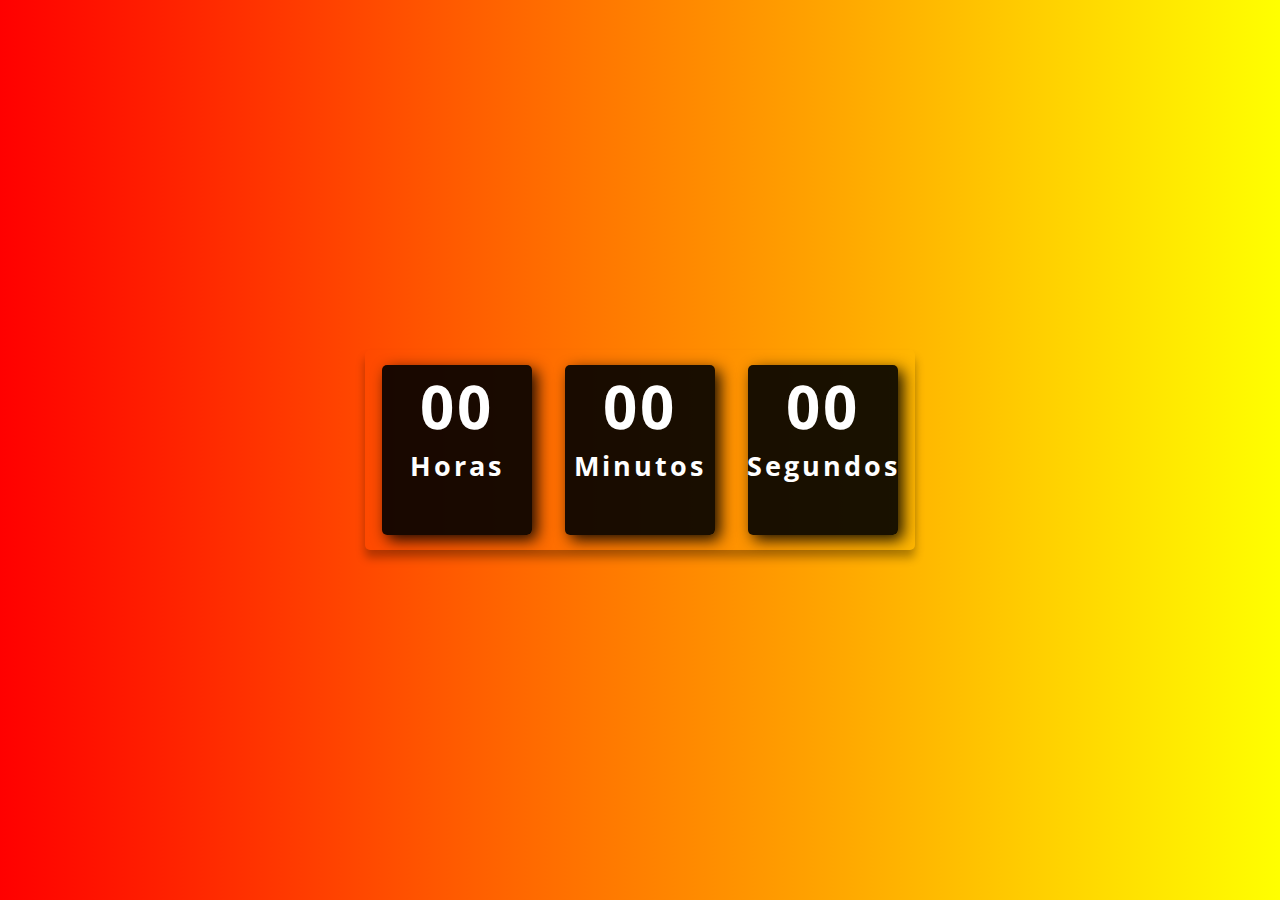
<file: Relogio Digital/index.html>
<!DOCTYPE html>
<html lang="pt">
<head>
    <meta charset="UTF-8">
    <meta name="viewport" content="width=device-width, initial-scale=1.0">
    <title>Relogio Digital</title>
    <link rel="stylesheet" href="assets/style.css">
</head>
<body>
    <div class="relogio">
    <div>
        <span id="horas">00</span>
        <span class="tempo">Horas</span>
    </div>

    <div>
        <span id="minutos">00</span>
        <span class="tempo">Minutos</span> 
    </div>

    <div>
        <span id="segundos">00</span>
        <span class="tempo">Segundos</span>
    </div>
</div>

<script src="/Relogio Digital/assets/script.js"></script>
</body>
</html>
</file>
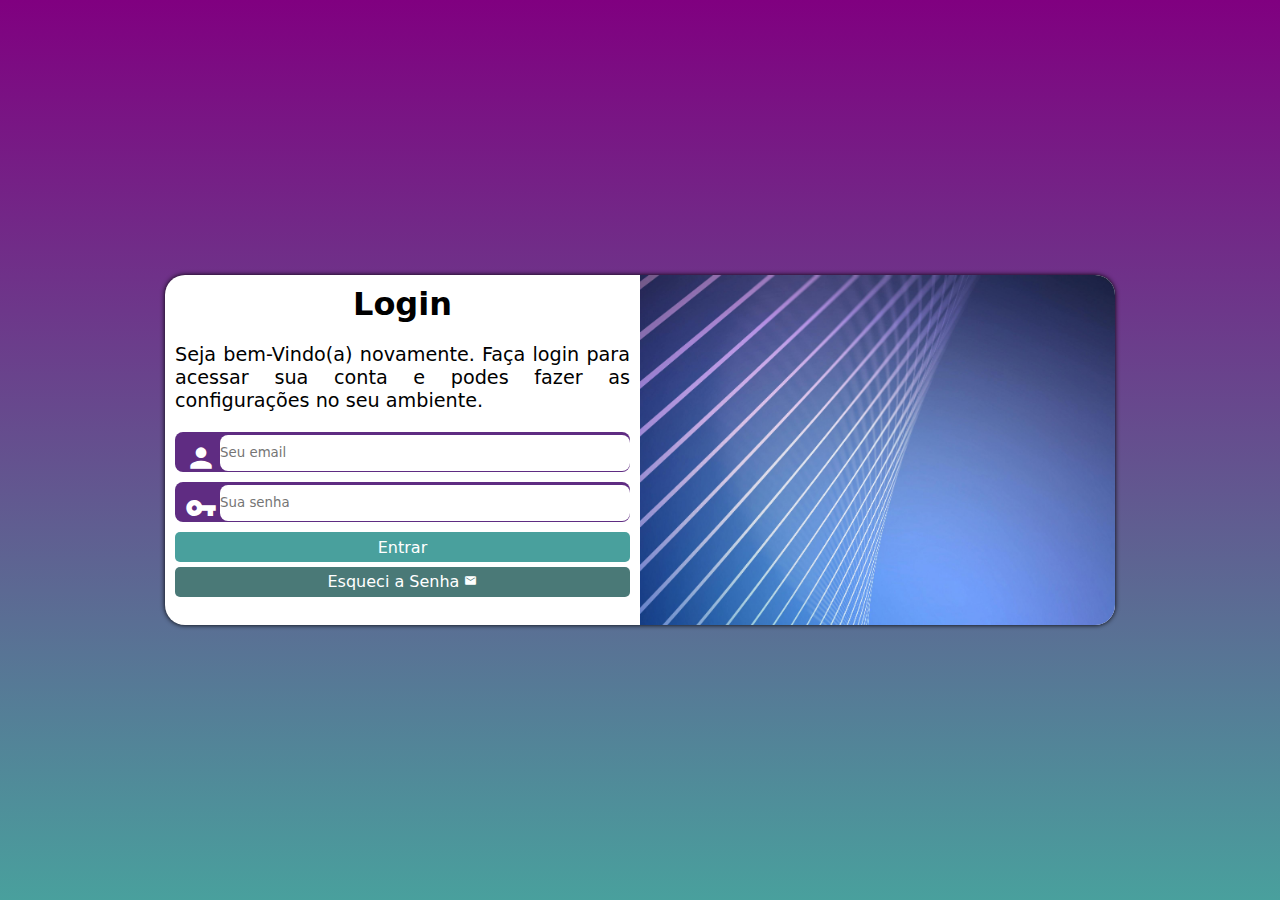
<file: tela/index.html>
<!DOCTYPE html>
<html lang="pt">
<head>
    <meta charset="UTF-8">
    <meta name="viewport" content="width=device-width, initial-scale=1.0">
    <link href="https://fonts.googleapis.com/icon?family=Material+Icons" rel="stylesheet" >
    <title>Login</title>
    <link rel="stylesheet" href="style.css">
    <link rel="stylesheet" href="midia-quiries.css">
</head>
<body>
    <main>
        <section id="login">
            <div id="imagem">
                <!-- Aqui vai a imagem nas css -->   
            </div>
            <div id="Formulario">
                <h1>Login</h1>
                <p>Seja bem-Vindo(a) novamente. Faça login para acessar sua conta e podes fazer as configurações no seu ambiente. </p>
                <form action="login.php" method="post" autocomplete="on">
                    <div class="campo">
                        <span class="material-icons md-dark">person</span>
                        <input type="email" name="login" id="ilogin" placeholder="Seu email" autocomplete="email">
                        <label for="ilogin">Login</label>
                    </div>
                    <div class="campo">
                
                        <span class="material-icons md-dark">vpn_key</span>
                        <input type="password" name="senha" id="isenha" placeholder="Sua senha" autocomplete="current-password">
                        <label for="isenha">Senha</label>
                    </div>
                    <input type="submit" value="Entrar">
                    <a href="esqueci.html" class="botao">Esqueci a Senha <span class="material-icons md-dark ">mail</span></a>
                </form>
            </div>
        </section>
    </main>
</body>
</html>
</file>
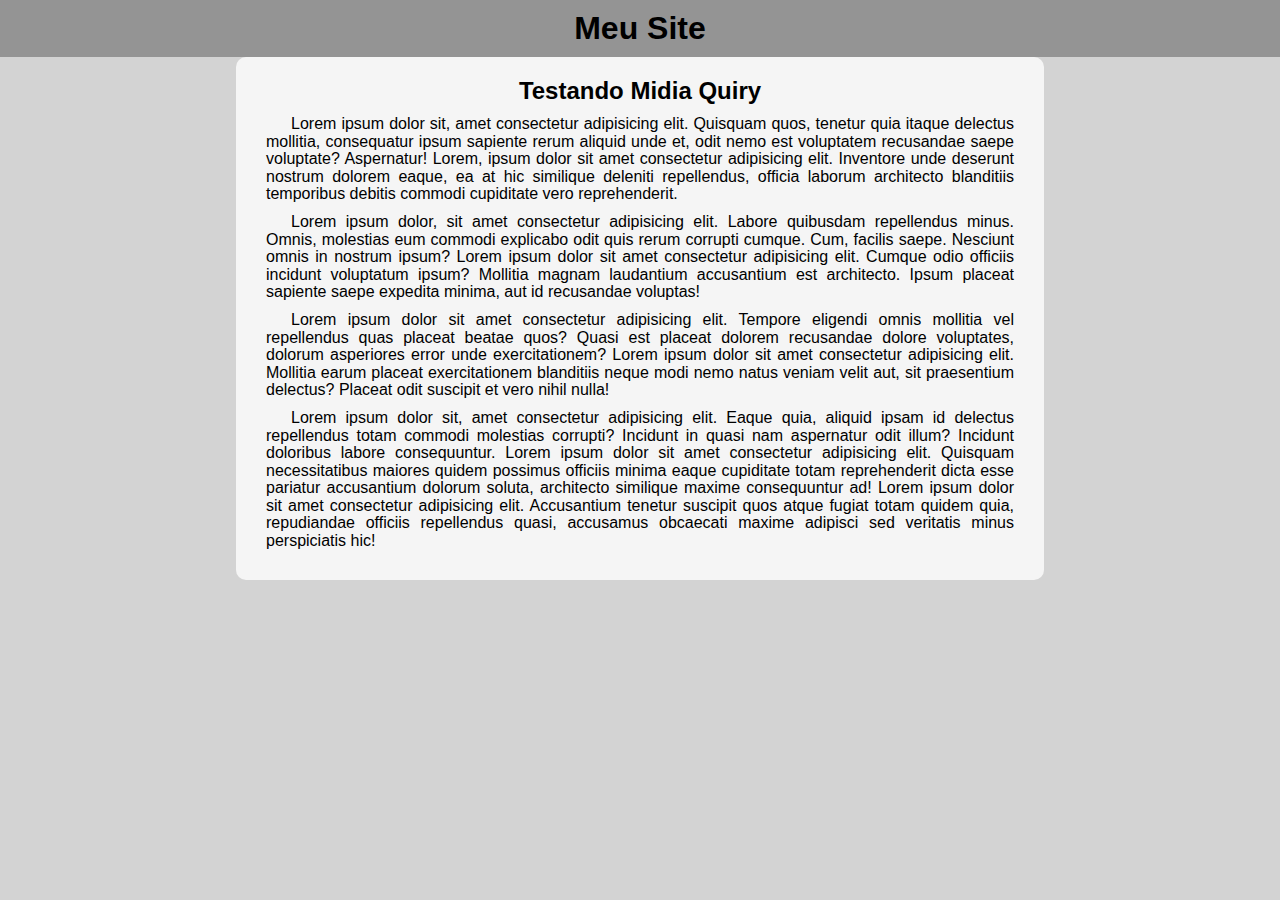
<file: mp001.html>
<!DOCTYPE html>
<html lang="pt">
<head>
    <meta charset="UTF-8">
    <meta name="viewport" content="width=device-width, initial-scale=1.0">
    <link rel="stylesheet" href="https://fonts.googleapis.com/css2?family=Material+Symbols+Outlined:opsz,wght,FILL,GRAD@20..48,100..700,0..1,-50..200&icon_names=menu" />
    <title>Menu Responsivo</title>
    <link rel="stylesheet" href="style.css">
    <link rel="stylesheet" href="midias.css">
</head>
<body onresize="mudouTamanho()">
    <header>
        <h1> Meu Site </h1>
        <span id="burger" class="material-symbols-outlined" onclick="clickmenu()">menu </span>
        <menu id="itens">
            <ul>
               <li><a href="#">opção 1</a></li>
               <li><a href="#">opção 2</a></li>
               <li><a href="#">opção 3</a></li>
               <li><a href="#">opção 4</a></li>
               <li><a href="#">opção 5</a></li> 
            </ul>
        </menu>
    </header>
    <main>
        <article>
            <h2>Testando Midia Quiry</h2>
            <p>
                Lorem ipsum dolor sit, amet consectetur adipisicing elit. Quisquam quos, tenetur quia itaque delectus mollitia, consequatur ipsum sapiente rerum aliquid unde et, odit nemo est voluptatem recusandae saepe voluptate? Aspernatur! Lorem, ipsum dolor sit amet consectetur adipisicing elit. Inventore unde deserunt nostrum dolorem eaque, ea at hic similique deleniti repellendus, officia laborum architecto blanditiis temporibus debitis commodi cupiditate vero reprehenderit. 
            </p> 
            <p>
                Lorem ipsum dolor, sit amet consectetur adipisicing elit. Labore quibusdam repellendus minus. Omnis, molestias eum commodi explicabo odit quis rerum corrupti cumque. Cum, facilis saepe. Nesciunt omnis in nostrum ipsum? Lorem ipsum dolor sit amet consectetur adipisicing elit. Cumque odio officiis incidunt voluptatum ipsum? Mollitia magnam laudantium accusantium est architecto. Ipsum placeat sapiente saepe expedita minima, aut id recusandae voluptas!
            </p>
            <p>
                Lorem ipsum dolor sit amet consectetur adipisicing elit. Tempore eligendi omnis mollitia vel repellendus quas placeat beatae quos? Quasi est placeat dolorem recusandae dolore voluptates, dolorum asperiores error unde exercitationem? Lorem ipsum dolor sit amet consectetur adipisicing elit. Mollitia earum placeat exercitationem blanditiis neque modi nemo natus veniam velit aut, sit praesentium delectus? Placeat odit suscipit et vero nihil nulla!
            </p>
            <p>
                Lorem ipsum dolor sit, amet consectetur adipisicing elit. Eaque quia, aliquid ipsam id delectus repellendus totam commodi molestias corrupti? Incidunt in quasi nam aspernatur odit illum? Incidunt doloribus labore consequuntur. Lorem ipsum dolor sit amet consectetur adipisicing elit. Quisquam necessitatibus maiores quidem possimus officiis minima eaque cupiditate totam reprehenderit dicta esse pariatur accusantium dolorum soluta, architecto similique maxime consequuntur ad! Lorem ipsum dolor sit amet consectetur adipisicing elit. Accusantium tenetur suscipit quos atque fugiat totam quidem quia, repudiandae officiis repellendus quasi, accusamus obcaecati maxime adipisci sed veritatis minus perspiciatis hic!
            </p>
        </article>
    </main>
   <script>

        function mudouTamanho() {
            if (window.innerWidth >= 768) {
                itens.style.display = "block"
            } else {
                itens.style.display = "none"
            }
        }

        function clickmenu() {
            if (itens.style.display == "block") {
                itens.style.display = "none"
            } else {
                itens.style.display = "block"
            }
        }
   </script>
</body>
</html>
</file>
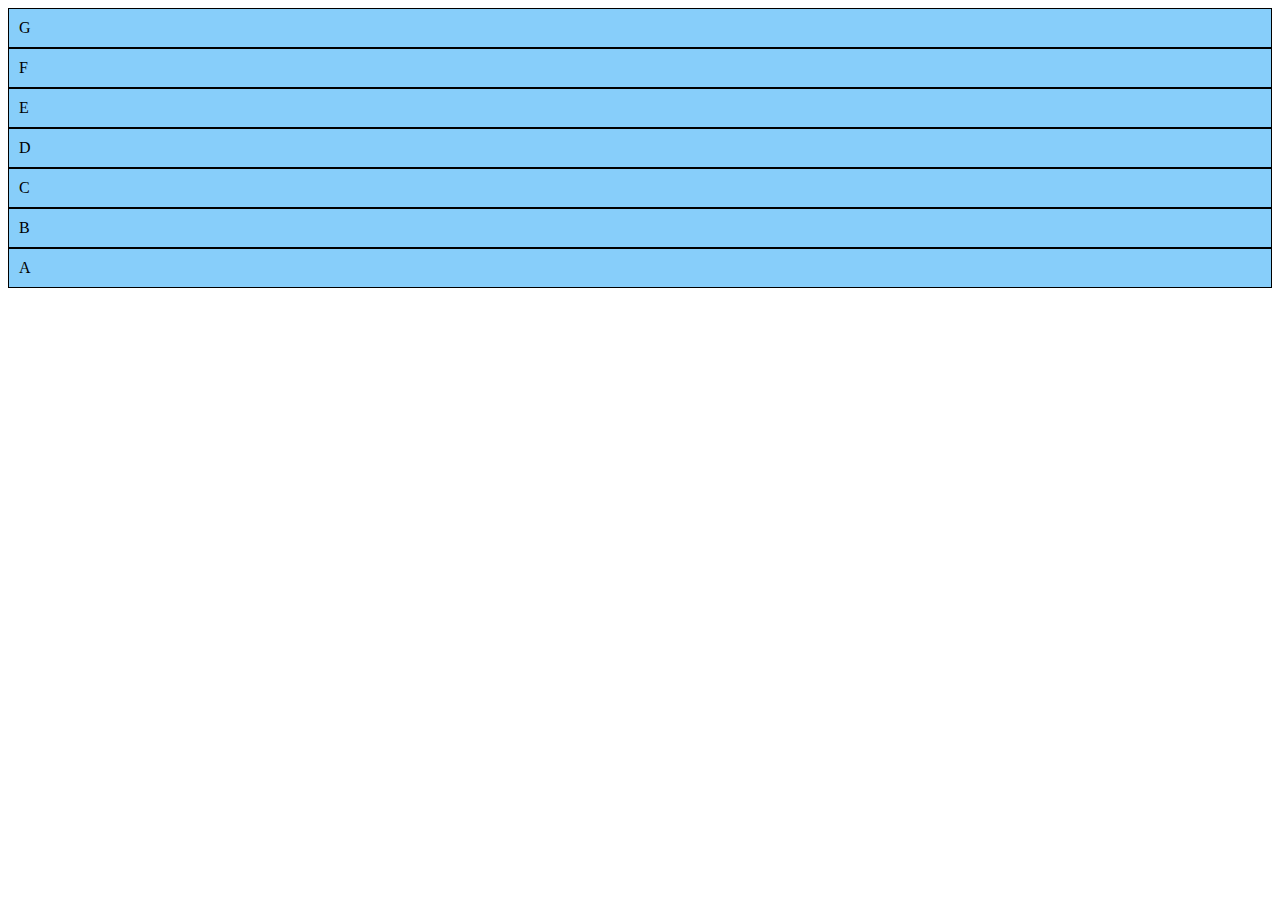
<file: flex001/index01.html>
<!DOCTYPE html>
<html lang="pt">
<head>
    <meta charset="UTF-8">
    <meta name="viewport" content="width=device-width, initial-scale=1.0">
    <title>Flex Box</title>
    <style>
        div.conteiner {
            background-color:lightsalmon;

            display: flex;
            flex-direction: column-reverse;
        }

        div.item {
           background-color: lightskyblue; 
           border: 1px solid black;
           padding: 10px;
           
        }
    </style>
</head>
<body>
    <div class="conteiner">
        <div class="item">A</div>
        <div class="item">B</div>
        <div class="item">C</div>
        <div class="item">D</div>
        <div class="item">E</div>
        <div class="item">F</div>
        <div class="item">G</div>
    </div>
</body>
</html>
</file>
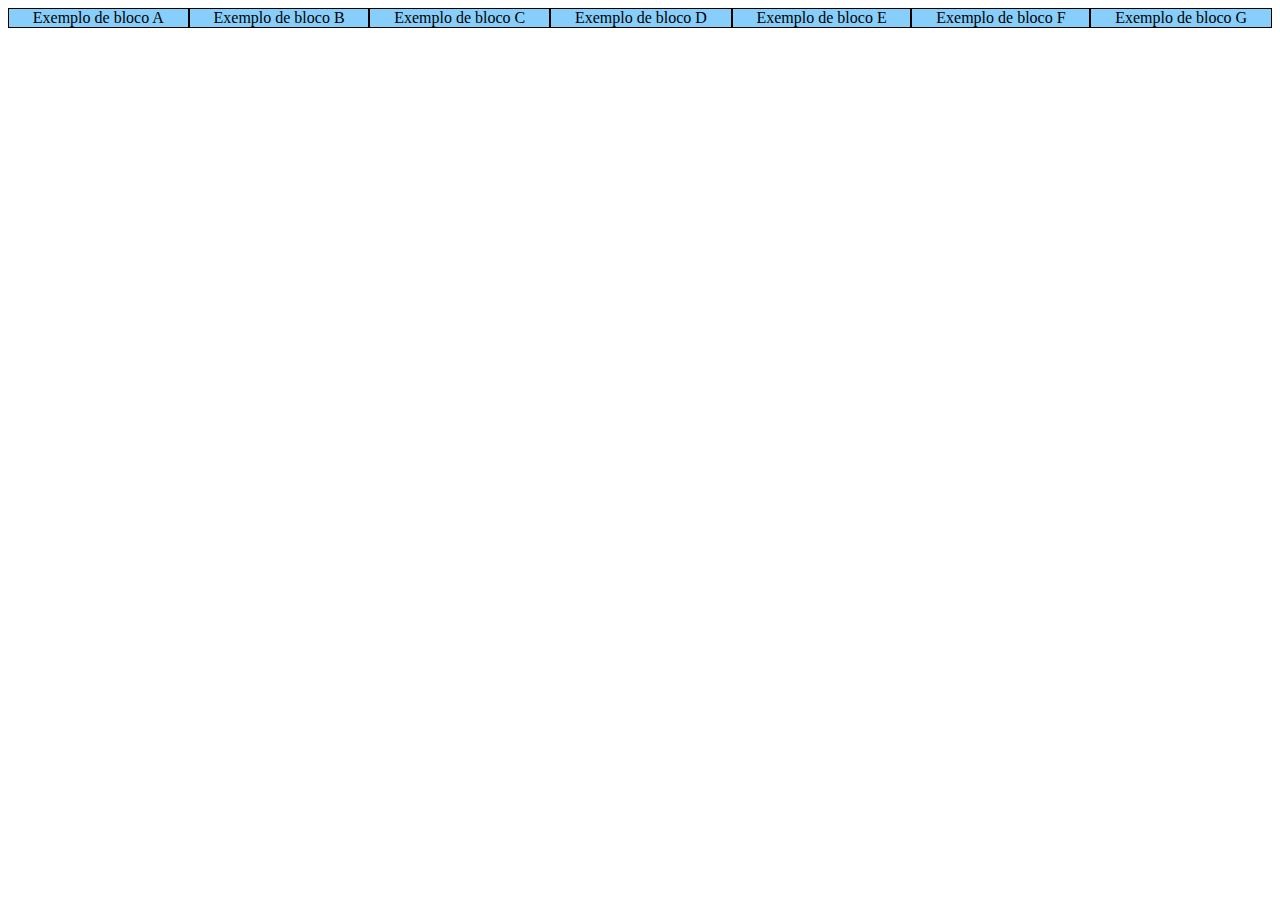
<file: flex002/flex.html>
<!DOCTYPE html>
<html lang="pt">
<head>
    <meta charset="UTF-8">
    <meta name="viewport" content="width=device-width, initial-scale=1.0">
    <title>Flex Box</title>
    <style>
        div.conteiner {
            background-color:lightsalmon;

            display: flex;
           flex-flow: row wrap-reverse;
           

        }

        div.item {
           background-color: lightskyblue; 
           border: 1px solid black;
           text-align: center; 
           flex: auto;
        }
    </style>
</head>
<body>
    <div class="conteiner">
        <div class="item">Exemplo de bloco A</div>
        <div class="item">Exemplo de bloco B</div>
        <div class="item">Exemplo de bloco C</div>
        <div class="item">Exemplo de bloco D</div>
        <div class="item">Exemplo de bloco E</div>
        <div class="item">Exemplo de bloco F</div>
        <div class="item">Exemplo de bloco G</div>
    </div>
</body>
</html>
</file>
<file: Relogio Digital/assets/style.css>
@charset "UTF-8";


@import url('https://fonts.googleapis.com/css2?family=Bebas+Neue&family=Brawler:wght@400;700&family=Open+Sans:ital,wght@0,300..800;1,300..800&family=Passion+One:wght@400;700;900&family=Sriracha&family=Work+Sans:ital,wght@0,100..900;1,100..900&display=swap');

*{
    margin: 0px;
    padding: 0px;
    font-family: "open sans", sans-serif;
}

body {
    height: 100vh;
    background: linear-gradient(to left, yellow, red);
    display: flex;
    align-items: center;
    justify-content: center;
}

div.relogio {
   display: flex;
   align-items: center;
   justify-content: space-around;
   height: 200px;
   width: 550px;
   background: transparent;
   border-radius: 5px;
   box-shadow: 0px 8px 10px rgba(0, 0, 0, .3); 
}

.relogio div {
    height: 170px;
    width: 150px;
    display: flex;
    flex-direction: column;
    align-items: center;
   /* font-size: 37px; */
    color: #fff;
    background: rgba(0, 0, 0, 0.9) ;
    box-shadow: 5px 5px 15px rgba(0, 0, 0, 0.9) ;
    border-radius: 5px;
    letter-spacing: 3px;
}

div.relogio span {
    font-weight: bolder;
    font-size: 60px;
}

div.relogio span.tempo {
    font-size: 27px;
}
</file>
<file: tela/style.css>
@charset "utf-8" ;

/* 
    paleta de cores
    Verde:
    Lilas
*/

*{
  font-family: system-ui, -apple-system, BlinkMacSystemFont, 'Segoe UI', Roboto, Oxygen, Ubuntu, Cantarell, 'Open Sans', 'Helvetica Neue', sans-serif; 
  padding: 0px;
  margin: 0px;
  box-sizing: border-box; 
}

body, html {
    background-color: purple ;
    height: 100vh;
    width: 100vw;
}

main {
    position: relative;
    width: 100vw;
    height: 100vh;
}

section#login {
    position: absolute;
    top: 50%;
    left: 50%;
    transform: translate(-50%, -50%);
    overflow: hidden;
    background-color: white;
    width: 260px;
    height: 510px;
    border-radius: 20px;
    box-shadow: 0px 0px 5px black;

    transition: width 0.5s, height 0.5s;
    transition-timing-function:ease ;
}

section div#imagem {
    display: block;
    background-image: url("../tela/imagens/pexels-sean-whang-25006-804269.jpg");
    background-repeat: no-repeat;
    background-size: cover;
    height: 200px;
   
}

section#login > div#Formulario {
    display: block;
    padding: 10px;

}

div#Formulario h1 {
    text-align: center;
    margin-bottom: 10px;
}

div#Formulario p {
    font-size: 0.8em;
    text-align: justify;
}

form div.campo {
    background-color: #5f2c82;
    display: block;
    width: 100%;
    height: 40px;
    border-radius: 8px;
    margin: 10px 0px;
}

div.campo label {
    display: none;
}
/* os icones */
div.campo span {
    color: white;
    padding: 10px;
   /* background-color: black; */
    height: 100%;
    font-size: 2em;
    width: 40px;
    
    
}
/* o campo do formulario */
div.campo input {
    height: 90%;
    border: none;
    border-radius: 8px;
   /* width: calc(100%-44%); */
    transform: translateY(-17px);
    min-width: 80%;
}

form input[type=submit] {
    display: block;
    font-size: 1em ;
    width: 100%;
    height: 30px;
    background-color: #49a09d;
    color: white;
    border: none;
    border-radius: 5px;
    cursor: pointer;
    margin-top: 2px;
}

form input[type=submit]:hover {
    background-color: #2d6462;
}

form a.botao {
    display: block;
    text-align: center;
    font-size: 1em;
    width: 100%;
    height: 30px ;
    padding-top: 5px;
    margin-top: 5px;
    background-color: #4a7977;
    color: white;
    border-radius: 5px;
    text-decoration: none;

}

form a.botao:hover {
    background-color: #274d4b;
}

form a.botao span {
    font-size: 0.8em;
}
</file>
<file: tela/midia-quiries.css>
@charset "utf-8" ;

@media screen and (min-width: 760px) and (max-width: 992px) {

    body {
        background-image: linear-gradient(to top, #49a09d, purple);
    }
    section#login {
        width: 80vw;
        height: 280px;
    }

    section#login div#imagem {
        float: left;
        width: 30%;
        height: 100%;
    }

    section#login div#Formulario {
        float: right;
        width: 70%;
    }

    div.campo input {
        /* height: 90%;
        border: none;
        border-radius: 8px;
        width: calc(100%-44%); */
        transform: translateY(-17px);
        min-width: 90%;
    }
}

@media screen and (min-width: 992px) {

    body {
        background-image: linear-gradient(to top, #49a09d, purple);
    }
    section#login {
        width: 950px;
        height: 350px;
    }

    section#login div#imagem {
        float: right;
        width: 50%;
        height: 100%;
    }

    section#login div#Formulario {
        float: left;
        width: 50%;
    }

    div#Formulario h1 {
        font-size: 2em;
    }

    div#Formulario p {
        font-size: 1.2em;
        text-align: justify;
        margin: 20px 0px;
    }

    div.campo input {
        /* height: 90%;
        border: none;
        border-radius: 8px;
        width: calc(100%-44%); */
        transform: translateY(-17px); 
        min-width: 90%;
    }
 
}
</file>
<file: style.css>
@charset "utf-8" ;

*{
    font-family: Arial, Helvetica, sans-serif;
    margin: 0px;
    padding: 0px;
}

body, html {
    background-color: lightgray;
}

header {
    background-color: rgb(148, 148, 148);
}

header > h1 {
    padding: 10px;
    text-align: center;
}

span#burger {
    background-color: rgb(48, 48, 48); 
    color: white;
    display: block;
    text-align: center;
    padding: 10px;
    cursor: pointer;
}

span#burger:hover {
    background-color: wheat;
    color: black;
}

menu {
    display: none;
}

menu > ul {
    list-style-type: none;
}

menu > ul > li > a {
    display: block;
    padding: 10px;
    text-decoration: none;
    text-align: center;
    background-color: rgb(87, 87, 87);
    color: white;
    border-top: 2px solid gray;
}

menu > ul >li > a:hover {
    background-color: gray;
}

main {
    width: 90%;
    margin: auto;
    background-color: whitesmoke;
    padding: 20px;
    border-radius: 10px;

}

article h2 {
    text-align: center;
    font-size: 1.5em;
    font-weight: bolder;
}

article p {
    text-align: justify;
    text-indent: 25px;
    margin: 10px;
    line-height: 1.1em;
}
</file>
<file: midias.css>
@charset "utf-8" ;


@media screen and (min-width: 768px) {

    span#burger {
        display: none;
    }

    menu {
        display: none;
    }

    menu  ul li {
        display: inline-block;
        
    }

    menu a {
        text-align: center;
        margin-left: 30px;
        border-radius: 7px;
    }

    main {
        width: 768px;
    }
    
}
</file>
